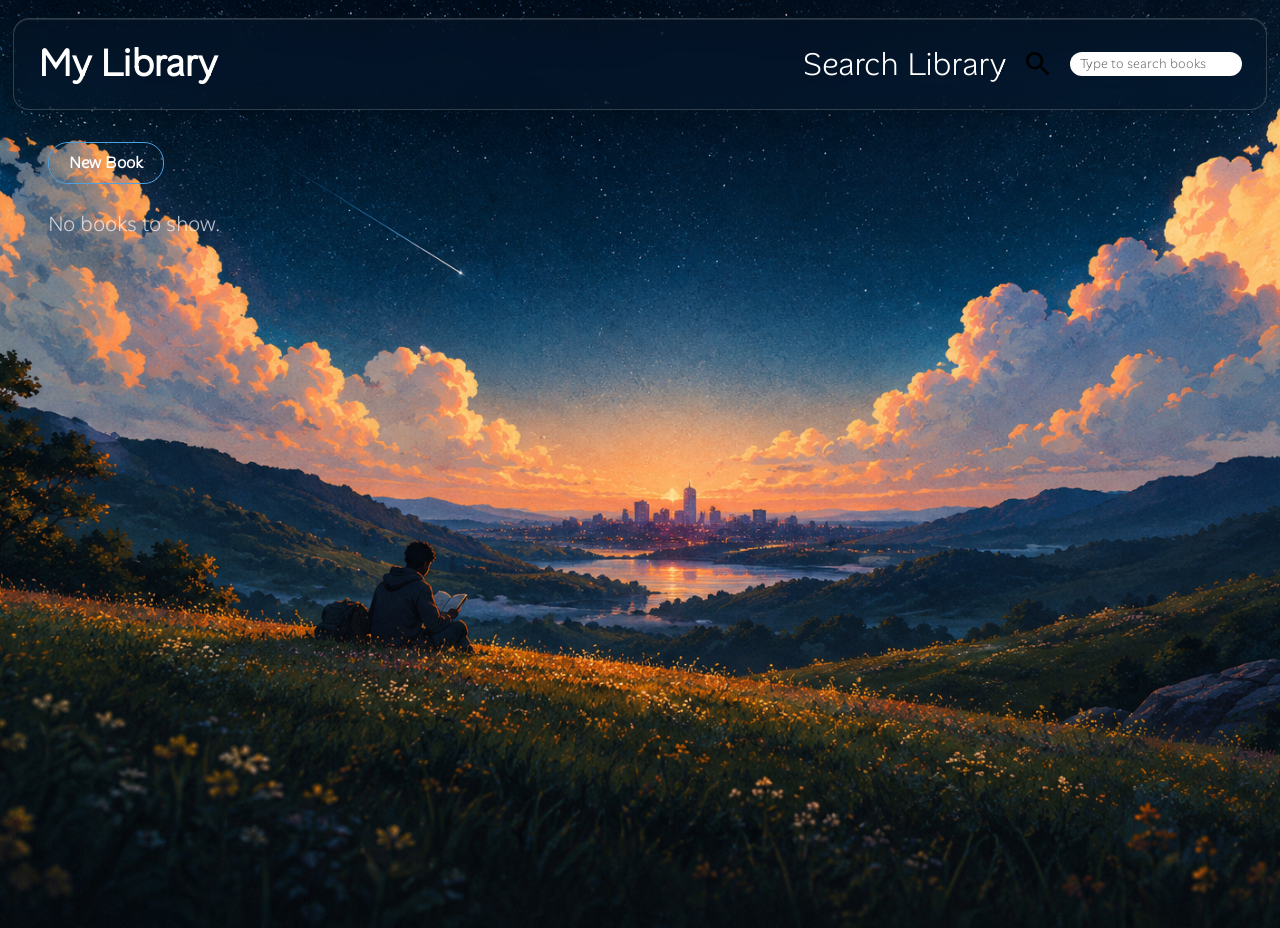
<file: index.html>
<!doctype html>
<html lang="en">
  <head>
    <meta charset="UTF-8" />
    <meta name="viewport" content="width=device-width, initial-scale=1.0" />
    <title>My Library</title>
    <link rel="stylesheet" href="style.css" />
    <script src="script.js" defer></script>
    <link rel="icon" href="icons/library-svgrepo-com (1).svg" />
  </head>
  <body>
    <header class="site-header">
      <nav>
        <h1>My Library</h1>
        <div class="book-search-wrapper">
          <label for="book-search"> Search Library </label>

          <img src="icons/magnify.svg" alt="magnify icon" class="icon" />
          <input
            type="search"
            autocomplete="off"
            list="suggestions"
            placeholder="Type to search books"
            id="book-search"
            class="search"
          />

          <datalist id="suggestions"></datalist>
        </div>
      </nav>
    </header>

    <main>
      <button
        commandfor="book-dialog"
        command="show-modal"
        type="button"
        id="new-book-btn"
      >
        New Book
      </button>
      <section id="library" class="library" aria-label="Books"></section>
    </main>

    <dialog id="book-dialog">
      <form id="book-form" method="dialog">
        <h2>Add a book</h2>

        <div class="field">
          <label for="title">Title</label>
          <input type="text" id="title" name="title" required />
        </div>

        <div class="field">
          <label for="author">Author</label>
          <input type="text" id="author" name="author" required />
        </div>

        <div class="field">
          <label for="pages">Pages</label>
          <input type="tel" id="pages" name="pages" min="1" required />
        </div>

        <div class="field field-checkbox">
          <input type="checkbox" id="read" name="read" />
          <label for="read">I have read this book</label>
        </div>

        <div class="form-actions">
          <button
            id="cancelbtn"
            type="button"
            command="close"
            commandfor="book-dialog"
          >
            Cancel
          </button>
          <button type="submit">Add book</button>
        </div>
      </form>
    </dialog>
  </body>
</html>
</file>
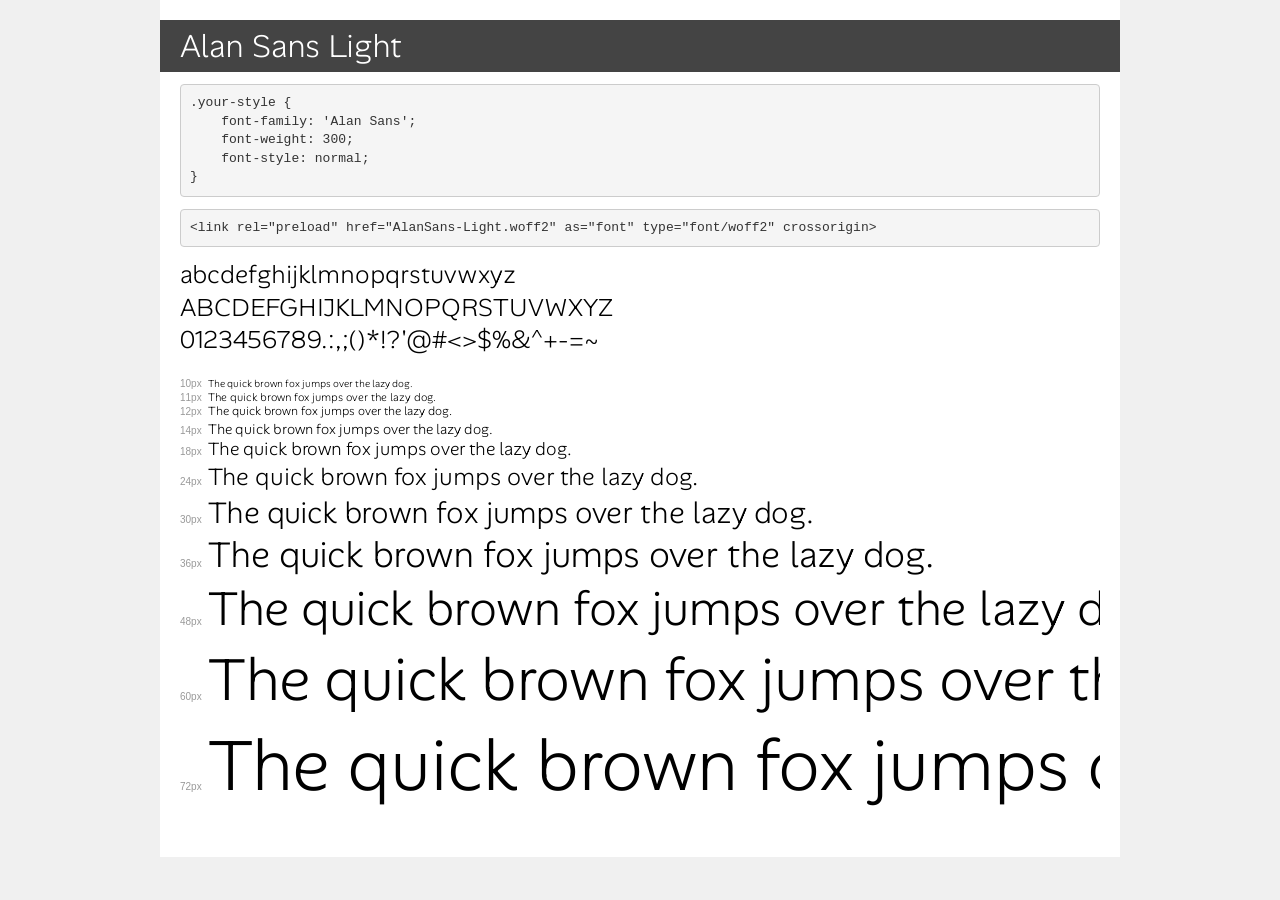
<file: fonts/demo.html>
<!DOCTYPE html>
<html lang="en">
<head>
    <meta charset="utf-8">
    <meta http-equiv="X-UA-Compatible" content="IE=edge">
    <meta name="viewport" content="width=device-width, initial-scale=1">
    <meta name="robots" content="noindex, noarchive">
    <meta name="format-detection" content="telephone=no">
    <title>Transfonter demo</title>
    <link href="stylesheet.css" rel="stylesheet">
    <style>
        /*
        http://meyerweb.com/eric/tools/css/reset/
        v2.0 | 20110126
        License: none (public domain)
        */
        html, body, div, span, applet, object, iframe,
        h1, h2, h3, h4, h5, h6, p, blockquote, pre,
        a, abbr, acronym, address, big, cite, code,
        del, dfn, em, img, ins, kbd, q, s, samp,
        small, strike, strong, sub, sup, tt, var,
        b, u, i, center,
        dl, dt, dd, ol, ul, li,
        fieldset, form, label, legend,
        table, caption, tbody, tfoot, thead, tr, th, td,
        article, aside, canvas, details, embed,
        figure, figcaption, footer, header, hgroup,
        menu, nav, output, ruby, section, summary,
        time, mark, audio, video {
            margin: 0;
            padding: 0;
            border: 0;
            font-size: 100%;
            font: inherit;
            vertical-align: baseline;
        }
        /* HTML5 display-role reset for older browsers */
        article, aside, details, figcaption, figure,
        footer, header, hgroup, menu, nav, section {
            display: block;
        }
        body {
            line-height: 1;
        }
        ol, ul {
            list-style: none;
        }
        blockquote, q {
            quotes: none;
        }
        blockquote:before, blockquote:after,
        q:before, q:after {
            content: '';
            content: none;
        }
        table {
            border-collapse: collapse;
            border-spacing: 0;
        }
        /* demo styles */
        body {
            background: #f0f0f0;
            color: #000;
        }
        .page {
            background: #fff;
            width: 920px;
            margin: 0 auto;
            padding: 20px 20px 0 20px;
            overflow: hidden;
        }
        .font-container {
            overflow-x: auto;
            overflow-y: hidden;
            margin-bottom: 40px;
            line-height: 1.3;
            white-space: nowrap;
            padding-bottom: 5px;
        }
        h1 {
            position: relative;
            background: #444;
            font-size: 32px;
            color: #fff;
            padding: 10px 20px;
            margin: 0 -20px 12px -20px;
        }
        .letters {
            font-size: 25px;
            margin-bottom: 20px;
        }
        .s10:before {
            content: '10px';
        }
        .s11:before {
            content: '11px';
        }
        .s12:before {
            content: '12px';
        }
        .s14:before {
            content: '14px';
        }
        .s18:before {
            content: '18px';
        }
        .s24:before {
            content: '24px';
        }
        .s30:before {
            content: '30px';
        }
        .s36:before {
            content: '36px';
        }
        .s48:before {
            content: '48px';
        }
        .s60:before {
            content: '60px';
        }
        .s72:before {
            content: '72px';
        }
        .s10:before, .s11:before, .s12:before, .s14:before,
        .s18:before, .s24:before, .s30:before, .s36:before,
        .s48:before, .s60:before, .s72:before {
            font-family: Arial, sans-serif;
            font-size: 10px;
            font-weight: normal;
            font-style: normal;
            color: #999;
            padding-right: 6px;
        }
        pre {
            display: block;
            padding: 9px;
            margin: 0 0 12px;
            font-family: Monaco, Menlo, Consolas, "Courier New", monospace;
            font-size: 13px;
            line-height: 1.428571429;
            color: #333;
            font-weight: normal;
            font-style: normal;
            background-color: #f5f5f5;
            border: 1px solid #ccc;
            overflow-x: auto;
            border-radius: 4px;
        }
        /* responsive */
        @media (max-width: 959px) {
            .page {
                width: auto;
                margin: 0;
            }
        }
    </style>
</head>
<body>
<div class="page">
    <div class="demo">
        <h1 style="font-family: 'Alan Sans'; font-weight: 300; font-style: normal;">Alan Sans Light</h1>
        <pre title="Usage">.your-style {
    font-family: 'Alan Sans';
    font-weight: 300;
    font-style: normal;
}</pre>
        <pre title="Preload (optional)">
&lt;link rel=&quot;preload&quot; href=&quot;AlanSans-Light.woff2&quot; as=&quot;font&quot; type=&quot;font/woff2&quot; crossorigin&gt;</pre>
        <div class="font-container" style="font-family: 'Alan Sans'; font-weight: 300; font-style: normal;">
            <p class="letters">
                abcdefghijklmnopqrstuvwxyz<br>
ABCDEFGHIJKLMNOPQRSTUVWXYZ<br>
                0123456789.:,;()*!?'@#&lt;&gt;$%&^+-=~
            </p>
            <p class="s10" style="font-size: 10px;">The quick brown fox jumps over the lazy dog.</p>
            <p class="s11" style="font-size: 11px;">The quick brown fox jumps over the lazy dog.</p>
            <p class="s12" style="font-size: 12px;">The quick brown fox jumps over the lazy dog.</p>
            <p class="s14" style="font-size: 14px;">The quick brown fox jumps over the lazy dog.</p>
            <p class="s18" style="font-size: 18px;">The quick brown fox jumps over the lazy dog.</p>
            <p class="s24" style="font-size: 24px;">The quick brown fox jumps over the lazy dog.</p>
            <p class="s30" style="font-size: 30px;">The quick brown fox jumps over the lazy dog.</p>
            <p class="s36" style="font-size: 36px;">The quick brown fox jumps over the lazy dog.</p>
            <p class="s48" style="font-size: 48px;">The quick brown fox jumps over the lazy dog.</p>
            <p class="s60" style="font-size: 60px;">The quick brown fox jumps over the lazy dog.</p>
            <p class="s72" style="font-size: 72px;">The quick brown fox jumps over the lazy dog.</p>
        </div>
    </div>

</div>
</body>
</html>
</file>
<file: style.css>
@font-face {
  font-family: "Alan Sans";
  src: url("fonts/AlanSans-Light.eot");
  src:
    local("Alan Sans Light"),
    local("AlanSans-Light"),
    url("fonts/AlanSans-Light.woff2") format("woff2"),
    url("fonts/AlanSans-Light.woff") format("woff"),
    url("fonts/AlanSans-Light.ttf") format("truetype");
  font-weight: 300;
  font-style: normal;
  font-display: swap;
}

* {
  box-sizing: border-box;
  margin: 0;
  padding: 0;
}

:root {
  --accent: #4da3e0;
  --danger: #ff7b7b;
  --glass: rgba(7, 20, 33, 0.55);
  --glass-border: rgba(255, 255, 255, 0.18);
}

body {
  position: relative;
  width: 100%;
  min-height: 100vh;
  font:
    1.3rem/1.5 "Alan Sans",
    Helvetica,
    sans-serif;
  color: white;
  background-color: #071421;
  background-image: url("images/Twilight Meadow Overlooking the City.png");
  background-size: cover;
  background-position: center;
}

button,
#cancelbtn {
  padding: 0.5rem 1.25rem;
  font: inherit;
  font-size: 1rem;
  color: white;
  background: transparent;
  background-image: linear-gradient(to right, #4da3e0 50%, transparent 50%);
  background-size: 200%;
  background-position: right bottom;
  border: 1px solid rgba(255, 255, 255, 0.3);
  border-radius: 20px;
  cursor: pointer;
  transition: all 0.3s ease-in-out;
}

button:hover,
#cancelbtn:hover {
  background-position: left bottom;
}

input[type="search"] {
  min-width: 0;
  flex: 1 1 auto;
  padding: 5px 10px;
  border-radius: 20px;
  border: none;
  font:
    1rem/1.1 "Alan Sans",
    Helvetica,
    sans-serif;
  width: max(5rem, 50%);
  font-size: clamp(0.8rem, 3vw, 30%);
}
.site-header {
  display: flex;
  align-content: flex-start;
  padding: 0.5rem 0.8rem;
}

.site-header h1 {
  font-size: clamp(1rem, 3vw, 2.5rem);
  white-space: nowrap;
}

nav {
  position: sticky;
  top: 0;
  z-index: 100;
  display: flex;
  flex: 1 1 auto;
  flex-wrap: wrap;
  align-items: center;
  justify-content: space-between;
  gap: 0.75rem clamp(1rem, 3vw, 2rem);
  width: 100%;
  min-height: 70px;
  margin-top: 10px;
  padding: 1rem 1.5rem;
  background: #07142173;
  backdrop-filter: blur(16px) saturate(160%);
  -webkit-backdrop-filter: blur(16px) saturate(160%);
  border: 1px solid var(--glass-border);
  border-radius: 16px;
  box-shadow:
    0 8px 32px rgba(0, 0, 0, 0.18),
    inset 0 1px 0 rgba(255, 255, 255, 0.12);
}

.book-search-wrapper {
  display: flex;
  align-items: center;
  gap: 1rem;
}

label {
  font-size: clamp(0.7rem, 3vw, 2rem);
  white-space: nowrap;
}

.icon {
  width: clamp(1rem, 3vw, 2rem);
  height: clamp(1rem, 3vw, 2rem);
}

main {
  min-height: 90vh;
  padding: 1.5rem clamp(1rem, 4vw, 3rem);
}

#new-book-btn {
  margin-bottom: 1.5rem;
  font-weight: 600;
  border-color: var(--accent);
}

.library {
  display: grid;
  grid-template-columns: repeat(auto-fill, minmax(min(16rem, 100%), 1fr));
  gap: 1.25rem;
}

.library:empty::before {
  content: "No books to show.";
  grid-column: 1 / -1;
  opacity: 0.7;
}

.card {
  display: flex;
  flex-direction: column;
  gap: 0.5rem;
  padding: 1.25rem;
  background: var(--glass);
  backdrop-filter: blur(16px) saturate(160%);
  -webkit-backdrop-filter: blur(16px) saturate(160%);
  border: 1px solid var(--glass-border);
  border-radius: 16px;
  box-shadow:
    0 8px 32px rgba(0, 0, 0, 0.18),
    inset 0 1px 0 rgba(255, 255, 255, 0.12);
  transition:
    transform 0.2s ease,
    box-shadow 0.2s ease;
}

.card:hover {
  transform: translateY(-3px);
  box-shadow:
    0 12px 36px rgba(0, 0, 0, 0.3),
    inset 0 1px 0 rgba(255, 255, 255, 0.12);
}

.bookTitle {
  font-size: 1.35rem;
  line-height: 1.2;
  overflow-wrap: anywhere;
}

.bookAuthor,
.pages {
  font-size: 0.95rem;
  opacity: 0.75;
}

.readStatus {
  align-self: flex-start;
  padding: 0.15rem 0.75rem;
  font-size: 0.85rem;
  border: 1px solid var(--accent);
  border-radius: 999px;
}

.readStatus.read {
  background: rgba(77, 163, 224, 0.25);
}

.actions {
  display: flex;
  flex-wrap: wrap;
  gap: 0.5rem;
  margin-top: auto;
  padding-top: 0.75rem;
}

.actions button {
  flex: 1 1 auto;
  padding: 0.4rem 1rem;
  font-size: 0.9rem;
}

.removeBtn {
  border-color: rgba(255, 123, 123, 0.6);
  background-image: linear-gradient(
    to right,
    var(--danger) 50%,
    transparent 50%
  );
}

.toggleBtn:hover,
.removeBtn:hover {
  color: #071421;
}

dialog {
  margin: auto;
}

#book-dialog {
  width: min(90vw, 28rem);
  max-height: calc(100dvh - 2rem);
  overflow-y: auto;
  padding: 0;
  color: white;
  background: rgba(7, 20, 33, 0.75);
  backdrop-filter: blur(16px) saturate(160%);
  -webkit-backdrop-filter: blur(16px) saturate(160%);
  border: 1px solid var(--glass-border);
  border-radius: 16px;
  box-shadow:
    0 8px 32px rgba(0, 0, 0, 0.35),
    inset 0 1px 0 rgba(255, 255, 255, 0.12);
}

#book-dialog::backdrop {
  background: rgba(0, 0, 0, 0.5);
  backdrop-filter: blur(4px);
}

#book-form {
  display: flex;
  flex-direction: column;
  gap: 1rem;
  padding: 1.5rem;
}

#book-form h2 {
  font-size: 1.75rem;
  line-height: 1.2;
}

.field {
  display: flex;
  flex-direction: column;
  gap: 0.35rem;
}

.field label {
  font-size: 0.95rem;
}

.field input:not([type="checkbox"]) {
  width: 100%;
  padding: 0.6rem 0.9rem;
  font: inherit;
  font-size: 1rem;
  color: white;
  background: rgba(255, 255, 255, 0.08);
  border: 1px solid rgba(255, 255, 255, 0.2);
  border-radius: 12px;
}

.field input:focus-visible {
  outline: 2px solid var(--accent);
  outline-offset: 2px;
}

.field input:user-invalid {
  border-color: var(--danger);
}

.field-checkbox {
  flex-direction: row;
  align-items: center;
  gap: 0.6rem;
}

.field-checkbox input {
  width: 1.15rem;
  height: 1.15rem;
  accent-color: var(--accent);
}

.form-actions {
  display: flex;
  justify-content: flex-end;
  gap: 0.75rem;
  margin-top: 0.5rem;
}

.form-actions button {
  padding: 0.5rem 1.25rem;
  font: inherit;
  font-size: 1rem;
  color: white;
  background: transparent;
  border: 1px solid rgba(255, 255, 255, 0.3);
  border-radius: 20px;
}

.form-actions button[type="submit"] {
  color: #071421;
  font-weight: 600;
  background: var(--accent);
  border-color: var(--accent);
}

.form-actions button:hover,
.form-actions button:focus-visible {
  filter: brightness(1.15);
}

@media (prefers-reduced-motion: reduce) {
  .card,
  button {
    transition: none;
  }
}

@media (max-width: 600px) {
  .book-search-wrapper input[type="search"] {
    flex-basis: 100%;
    max-width: none;
  }

  .book-search-wrapper label {
    position: absolute;
    overflow: hidden;
    width: 1px;
    height: 1px;
    clip-path: inset(50%);
  }
}
</file>
<file: fonts/stylesheet.css>
@font-face {
    font-family: 'Alan Sans';
    src: url('AlanSans-Light.eot');
    src: local('Alan Sans Light'), local('AlanSans-Light'),
        url('AlanSans-Light.eot?#iefix') format('embedded-opentype'),
        url('AlanSans-Light.woff2') format('woff2'),
        url('AlanSans-Light.woff') format('woff'),
        url('AlanSans-Light.ttf') format('truetype');
    font-weight: 300;
    font-style: normal;
    font-display: swap;
}
</file>
